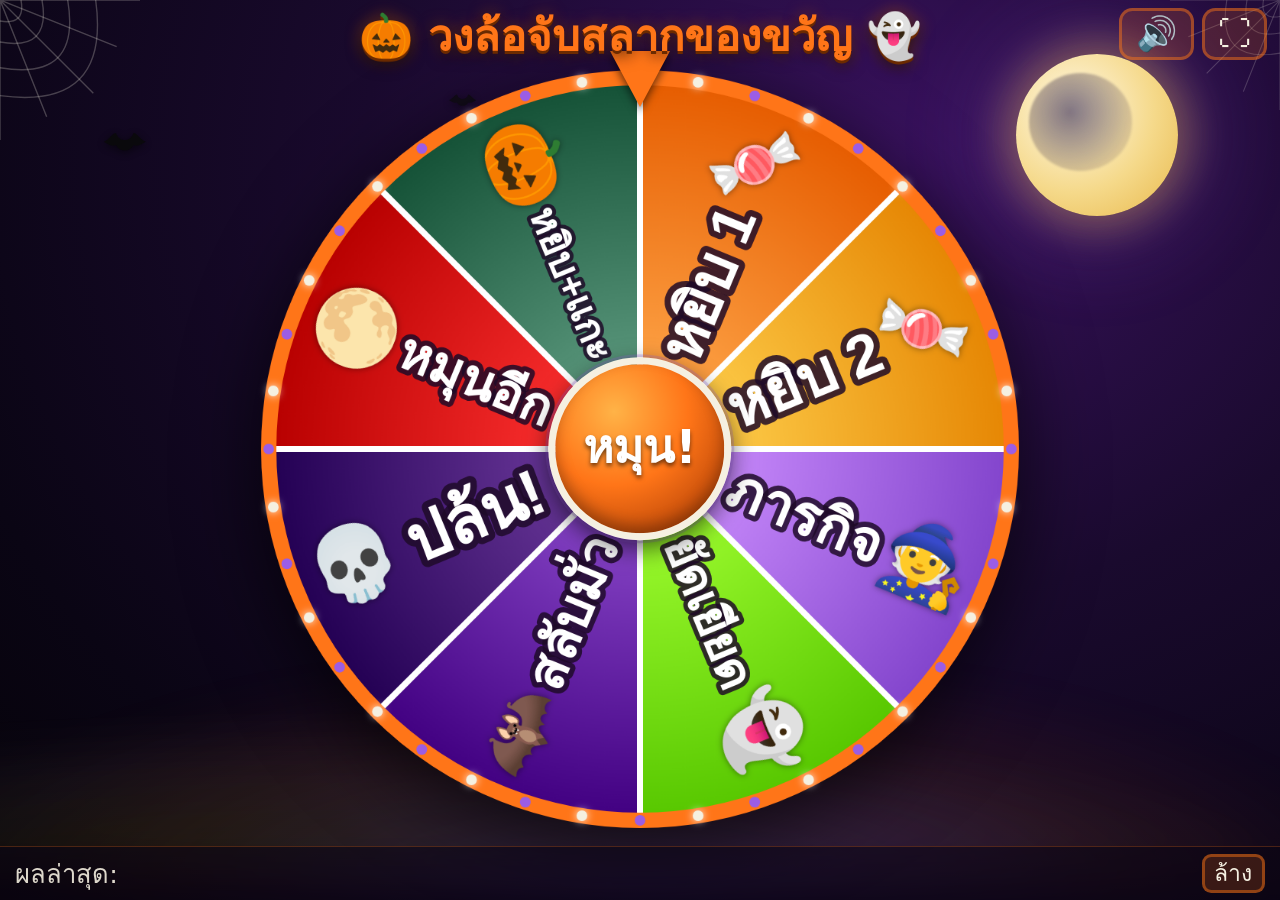
<file: index.html>
<!DOCTYPE html>
<html lang="th">
<head>
<meta charset="utf-8">
<meta name="viewport" content="width=device-width, initial-scale=1">
<title>🎃 วงล้อจับสลากของขวัญ</title>
<link rel="stylesheet" href="style.css">
</head>
<body>
<div class="spooky" aria-hidden="true">
  <div class="moon"></div>
  <svg class="bat b1" viewBox="0 0 64 32" width="56" height="28"><path fill="#0a0a0a" d="M2 18c6-2 10-10 14-10 2 6 6 8 10 8s8-2 10-8c4 0 8 8 14 10-4 2-8 6-14 4-2 4-6 6-10 6s-8-2-10-6c-6 2-10-2-14-4z"/></svg>
  <svg class="bat b2" viewBox="0 0 64 32" width="42" height="21"><path fill="#111" d="M2 18c6-2 10-10 14-10 2 6 6 8 10 8s8-2 10-8c4 0 8 8 14 10-4 2-8 6-14 4-2 4-6 6-10 6s-8-2-10-6c-6 2-10-2-14-4z"/></svg>
  <svg class="bat b3" viewBox="0 0 64 32" width="36" height="18"><path fill="#0d0d0d" d="M2 18c6-2 10-10 14-10 2 6 6 8 10 8s8-2 10-8c4 0 8 8 14 10-4 2-8 6-14 4-2 4-6 6-10 6s-8-2-10-6c-6 2-10-2-14-4z"/></svg>
  <svg class="cobweb tl" viewBox="0 0 120 120" width="140" height="140"><g stroke="rgba(245,240,225,.28)" stroke-width="1.2" fill="none"><path d="M0 0 L120 0 M0 0 L0 120 M0 0 L100 40 M0 0 L40 100 M0 0 L80 80"/><path d="M18 0 Q22 22 0 18 M36 0 Q44 44 0 36 M58 0 Q70 70 0 58 M82 0 Q95 95 0 82"/></g></svg>
  <svg class="cobweb tr" viewBox="0 0 120 120" width="110" height="110"><g stroke="rgba(245,240,225,.22)" stroke-width="1.2" fill="none"><path d="M120 0 L0 0 M120 0 L120 120 M120 0 L20 40 M120 0 L80 100 M120 0 L40 80"/><path d="M102 0 Q98 22 120 18 M84 0 Q76 44 120 36 M62 0 Q50 70 120 58"/></g></svg>
  <div class="fog f1"></div>
  <div class="fog f2"></div>
</div>
<header class="top">
  <h1>🎃 วงล้อจับสลากของขวัญ 👻</h1>
  <div class="tools">
    <button id="btnMute" class="tbtn" title="เปิด/ปิดเสียง">🔊</button>
    <button id="btnFull" class="tbtn" title="เต็มจอ">⛶</button>
  </div>
</header>

<main class="stage">
  <div class="wheel-wrap">
    <div class="pointer"></div>
    <canvas id="wheel" width="1000" height="1000"></canvas>
    <button id="btnSpin" class="hub">หมุน!</button>
  </div>
</main>

<footer class="history">
  <span class="hlabel">ผลล่าสุด:</span>
  <div id="hist" class="hchips"></div>
  <button id="btnClear" class="tbtn small" title="ล้างประวัติ">ล้าง</button>
</footer>

<div id="overlay" class="overlay hidden">
  <div id="card" class="card">
    <div class="card-inner" id="cardInner">
      <div class="cl">
        <div class="card-num" id="cNum">ช่อง 1</div>
        <div class="card-icon" id="cIcon">🎃</div>
        <div class="card-extra" id="cExtra"></div>
      </div>
      <div class="cr">
        <div class="card-title" id="cTitle">หยิบ 1 ชิ้น</div>
        <div class="card-note" id="cNote"></div>
        <div class="card-text" id="cText"></div>
      </div>
      <div class="card-remind">📌 มีเกิน 1 ชิ้นแกะได้ 1 · ชิ้นเดียวแกะไม่ได้ · แกล้ง/ปล้นได้แค่ของที่ยังห่อ</div>
      <div class="card-close" id="cClose">แตะจอ หรือกด Spacebar เพื่อหมุนต่อ</div>
    </div>
  </div>
</div>
<canvas id="fx"></canvas>
<script src="assets/sounds/hw-audio.js"></script>
<script src="app.js"></script>
</body>
</html>
</file>
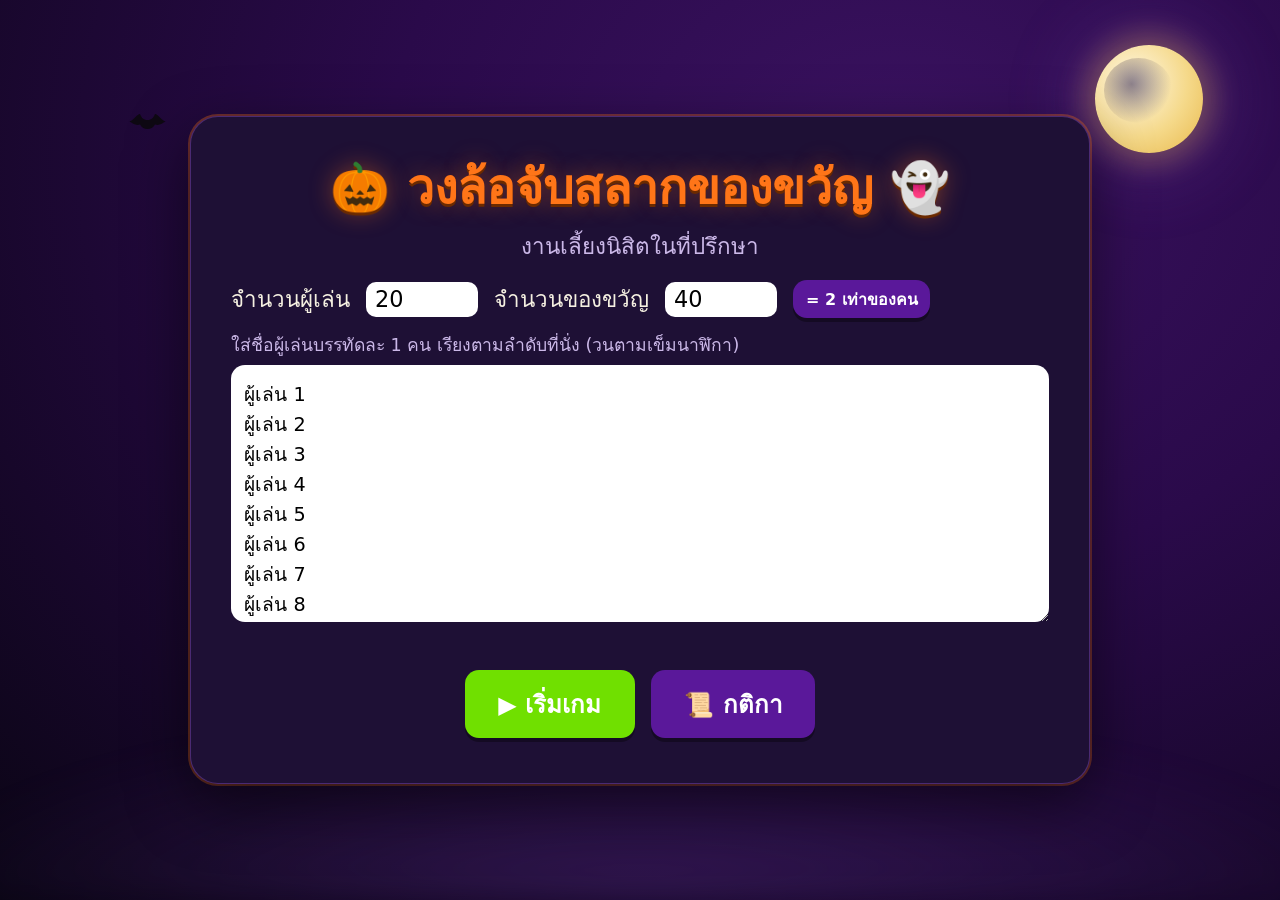
<file: full/index.html>
<!DOCTYPE html>
<html lang="th">
<head>
<meta charset="utf-8">
<meta name="viewport" content="width=device-width, initial-scale=1">
<title>🎃 วงล้อจับสลากของขวัญ (เวอร์ชันเต็ม)</title>
<link rel="stylesheet" href="style.css">
</head>
<body>
<div class="spooky" aria-hidden="true">
  <div class="moon"></div>
  <svg class="bat b1" viewBox="0 0 64 32" width="48" height="24"><path fill="#0a0a0a" d="M2 18c6-2 10-10 14-10 2 6 6 8 10 8s8-2 10-8c4 0 8 8 14 10-4 2-8 6-14 4-2 4-6 6-10 6s-8-2-10-6c-6 2-10-2-14-4z"/></svg>
  <svg class="bat b2" viewBox="0 0 64 32" width="36" height="18"><path fill="#111" d="M2 18c6-2 10-10 14-10 2 6 6 8 10 8s8-2 10-8c4 0 8 8 14 10-4 2-8 6-14 4-2 4-6 6-10 6s-8-2-10-6c-6 2-10-2-14-4z"/></svg>
  <div class="fog f1"></div>
</div>
<!-- หน้าตั้งค่า -->
<section id="setup" class="screen">
  <div class="setup-card">
    <h1>🎃 วงล้อจับสลากของขวัญ 👻</h1>
    <p class="sub">งานเลี้ยงนิสิตในที่ปรึกษา</p>
    <div class="row">
      <label>จำนวนผู้เล่น <input type="number" id="inPlayers" min="2" max="60" value="20"></label>
      <label>จำนวนของขวัญ <input type="number" id="inGifts" min="4" max="200" value="40"></label>
      <button id="btnAutoGifts" class="btn small">= 2 เท่าของคน</button>
    </div>
    <p class="hint">ใส่ชื่อผู้เล่นบรรทัดละ 1 คน เรียงตามลำดับที่นั่ง (วนตามเข็มนาฬิกา)</p>
    <textarea id="inNames" rows="10"></textarea>
    <p id="setupWarn" class="warn"></p>
    <div class="row center">
      <button id="btnStart" class="btn big green">▶ เริ่มเกม</button>
      <button id="btnResume" class="btn big blue hidden">⏯ เล่นเกมเดิมต่อ</button>
      <button id="btnRules" class="btn big">📜 กติกา</button>
    </div>
  </div>
</section>

<!-- หน้าเกม -->
<section id="game" class="screen hidden">
  <header class="topbar">
    <div class="stat">ตาที่ <b id="sTurn">1</b></div>
    <div class="stat">🎁 กองเหลือ <b id="sPile">40</b></div>
    <div class="stat">👥 ยังเล่นอยู่ <b id="sActive">20</b></div>
    <div class="spacer"></div>
    <button id="btnUndo" class="btn small">↶ ย้อนกลับ</button>
    <button id="btnMute" class="btn small">🔊 เสียง</button>
    <button id="btnRules2" class="btn small">📜 กติกา</button>
    <button id="btnSetup" class="btn small">⚙️ ตั้งค่า</button>
    <button id="btnReset" class="btn small red">🗑 เริ่มใหม่</button>
  </header>
  <main class="layout">
    <div class="left">
      <div class="wheel-wrap">
        <div class="pointer">▼</div>
        <canvas id="wheel" width="800" height="800"></canvas>
        <button id="btnSpin" class="spin-hub">หมุน!</button>
      </div>
      <div id="panel" class="panel"></div>
    </div>
    <div class="right">
      <div id="board" class="board"></div>
      <div class="log-wrap"><h3>📝 บันทึกเกม</h3><ol id="log" class="log"></ol></div>
    </div>
  </main>
</section>

<!-- กติกา -->
<div id="rulesModal" class="modal hidden">
  <div class="modal-card rules">
    <h2>📜 กติกา</h2>
    <p><b>ทุกช่อง:</b> ทำตามช่องเสร็จแล้ว ถ้าในมือมีเกิน 1 ชิ้น แกะได้ 1 ชิ้นในตาเดียวกัน</p>
    <ol>
      <li><b>หยิบ 1 ชิ้น</b> — หยิบจากกอง 1 ชิ้น</li>
      <li><b>หยิบ 2 ชิ้น</b> — หยิบจากกอง 2 ชิ้นเก็บเอง</li>
      <li><b>ภารกิจ</b> — คนฝั่งตรงข้ามมีเวลาคิด 10 วินาที สั่งภารกิจ: ทำได้ → หยิบ 1 / ไม่ทำ → ข้ามไปคนถัดไป / คนสั่งคิดไม่ทันหรือวงไม่โอเค → คนหมุนหยิบ 1 เลย</li>
      <li><b>ยัดเยียด</b> — หยิบจากกอง 2 ชิ้น เก็บ 1 อีกชิ้นยัดให้ใครก็ได้ในวง</li>
      <li><b>สลับมั่ว</b> — สั่งเพื่อน 2 คนสลับของที่ยังห่อกัน 1 ชิ้น แล้วตัวเองหยิบจากกอง 1 ชิ้น</li>
      <li><b>โรบินฮู้ดจอมแสบ</b> — ปล้นของที่ยังห่อจากใครก็ได้ 1 ชิ้น</li>
      <li><b>หมุนอีกรอบ</b> — ครั้งเดียวต่อตา ถ้าได้ 7 ซ้ำนับเป็นช่อง 1</li>
      <li><b>หยิบ+แกะ</b> — หยิบจากกอง 1 ชิ้น แล้วต้องแกะ 1 ชิ้นแน่นอน (ถ้าในมือมีเกิน 1 ชิ้น)</li>
    </ol>
    <ul>
      <li>ในมือ = แกะแล้ว + ยังห่อ · มีชิ้นเดียวแกะไม่ได้</li>
      <li>ชิ้นที่แกะแล้วเป็นของคนนั้น ห้ามแลก/ปล้น · แกล้งได้เฉพาะของที่ยังห่อ</li>
      <li>ใครแกะครบ 2 ชิ้น ออกจากเกมทันที ของห่อที่เหลือแจกให้คนที่มีน้อยที่สุดก่อน · ห้ามแกล้งคนที่ออกแล้ว</li>
      <li>กองหมดแล้วเล่นต่อ: ช่องที่ให้หยิบจากกอง เปลี่ยนเป็นขอของห่อจากคนที่มีของห่อเยอะที่สุด 1 ชิ้น (เฉพาะตอนที่ในมือเรามีไม่ถึง 2 ชิ้น)</li>
      <li>จบเมื่อทุกคนแกะครบ 2 ชิ้น</li>
    </ul>
    <div class="row center"><button class="btn big" data-close>ปิด</button></div>
  </div>
</div>

<!-- จบเกม -->
<div id="endModal" class="modal hidden">
  <div class="modal-card end">
    <h2>🏆 จบเกม! 🎉</h2>
    <p id="endSummary"></p>
    <div id="endList" class="end-list"></div>
    <div class="row center">
      <button class="btn big" data-close>ดูกระดาน</button>
      <button id="btnNewGame" class="btn big green">🎲 เกมใหม่</button>
    </div>
  </div>
</div>

<div id="toast" class="toast hidden"></div>
<canvas id="confetti"></canvas>

<script src="game.js"></script>
<script src="../assets/sounds/hw-audio.js"></script>
<script src="app.js"></script>
</body>
</html>
</file>
<file: style.css>
/* --u = 1% ของความกว้างจอแบบ 16:9 (ถ้าจอแคบ/เตี้ยกว่าจะย่อให้พอดี) · Halloween theme */
:root{--u:min(1vw,1.778vh);--c:#ff7518;--bone:#f5f0e1;--pumpkin:#ff7518;--purple:#9b5de5;--slime:#70e000;
  font-family:"Sukhumvit Set","Thonburi","Leelawadee UI","Noto Sans Thai","Tahoma",system-ui,sans-serif}
*{box-sizing:border-box}
html,body{margin:0;height:100%;overflow:hidden;color:#fff;
  background:radial-gradient(ellipse at 70% 18%,#3a1260 0%,#1a0a2e 42%,#0a0514 78%,#050208 100%)}

/* ---------- Spooky night backdrop (moon, bats, fog, cobweb) ---------- */
.spooky{position:fixed;inset:0;pointer-events:none;z-index:0;overflow:hidden}
.moon{position:absolute;top:6%;right:8%;width:min(14vw,18vh);aspect-ratio:1;border-radius:50%;
  background:radial-gradient(circle at 35% 35%,#fff8e7,#f5d98a 55%,#e8b84a 100%);
  box-shadow:0 0 40px 12px rgba(255,200,80,.35),0 0 90px 30px rgba(155,93,229,.2);
  animation:moonGlow 5s ease-in-out infinite alternate}
.moon::after{content:"";position:absolute;inset:12% 28% 28% 8%;border-radius:50%;
  background:radial-gradient(circle at 40% 40%,rgba(26,10,46,.55),rgba(26,10,46,.15) 70%,transparent);
  filter:blur(1px)}
@keyframes moonGlow{to{box-shadow:0 0 55px 18px rgba(255,200,80,.5),0 0 110px 40px rgba(155,93,229,.28)}}
.bat{position:absolute;opacity:.85;filter:drop-shadow(0 2px 4px rgba(0,0,0,.6))}
.bat.b1{top:14%;left:8%;animation:batFly 18s linear infinite}
.bat.b2{top:22%;left:55%;animation:batFly 14s linear infinite reverse;animation-delay:-4s}
.bat.b3{top:10%;left:35%;animation:batFly 22s linear infinite;animation-delay:-9s;opacity:.7}
@keyframes batFly{
  0%{transform:translate(0,0) scaleX(1)}
  25%{transform:translate(18vw,-3vh) scaleX(1)}
  26%{transform:translate(18vw,-3vh) scaleX(-1)}
  55%{transform:translate(-8vw,4vh) scaleX(-1)}
  56%{transform:translate(-8vw,4vh) scaleX(1)}
  100%{transform:translate(0,0) scaleX(1)}
}
.cobweb{position:absolute;opacity:.9}
.cobweb.tl{top:0;left:0}
.cobweb.tr{top:0;right:0}
.fog{position:absolute;left:-10%;right:-10%;height:28%;bottom:0;
  background:radial-gradient(ellipse at 50% 100%,rgba(155,93,229,.22),rgba(255,117,24,.08) 45%,transparent 70%);
  filter:blur(18px);animation:fogDrift 12s ease-in-out infinite alternate}
.fog.f2{height:18%;bottom:4%;opacity:.7;animation-duration:16s;animation-direction:alternate-reverse;
  background:radial-gradient(ellipse at 30% 100%,rgba(112,224,0,.1),rgba(245,240,225,.06) 40%,transparent 65%)}
@keyframes fogDrift{to{transform:translateX(4%) scaleX(1.05)}}

.hidden{display:none!important}
.top{position:fixed;top:0;left:0;right:0;display:flex;align-items:center;justify-content:center;padding:calc(var(--u)*.5) 1rem;z-index:5}
.top h1{margin:0;font-size:calc(var(--u)*3.4);line-height:1.4;color:var(--pumpkin);
  text-shadow:0 .08em 0 #6b2a00,0 .12em .35em rgba(0,0,0,.75),0 0 .4em rgba(255,117,24,.45)}
.tools{position:absolute;right:calc(var(--u)*1);top:calc(var(--u)*.6);display:flex;gap:calc(var(--u)*.6)}
.tbtn{font:inherit;font-size:calc(var(--u)*2.6);line-height:1.2;background:rgba(255,117,24,.18);color:var(--bone);
  border:3px solid rgba(255,117,24,.45);border-radius:.4em;padding:.1em .4em;cursor:pointer}
.tbtn:hover{background:rgba(155,93,229,.35);border-color:rgba(155,93,229,.55)}
.tbtn.small{font-size:calc(var(--u)*1.8)}
.stage{position:relative;z-index:1;height:100vh;display:flex;align-items:center;justify-content:center;padding-top:calc(var(--u)*5);padding-bottom:calc(var(--u)*5.2)}
.wheel-wrap{position:relative;height:min(calc(100vh - var(--u)*10.6),94vw);aspect-ratio:1}
#wheel{width:100%;height:100%;filter:drop-shadow(0 18px 40px rgba(0,0,0,.7))}
.pointer{position:absolute;left:50%;top:-2%;transform:translateX(-50%);width:0;height:0;z-index:3;
  border-left:calc(var(--u)*2.4) solid transparent;border-right:calc(var(--u)*2.4) solid transparent;border-top:calc(var(--u)*4.4) solid var(--pumpkin);
  filter:drop-shadow(0 4px 4px rgba(0,0,0,.6))}
.pointer.bump{animation:bump .12s}
@keyframes bump{50%{transform:translateX(-50%) rotate(-14deg)}}
/* Pumpkin hub */
.hub{position:absolute;left:50%;top:50%;transform:translate(-50%,-50%);width:24%;aspect-ratio:1;border-radius:50%;
  border:calc(var(--u)*.6) solid #f5f0e1;background:radial-gradient(circle at 35% 28%,#ffb347,#ff7518 45%,#c44d0a 78%,#6b2a00);
  color:#fff;font:inherit;font-weight:900;font-size:calc(var(--u)*3.6);line-height:1.3;cursor:pointer;text-shadow:0 3px 4px rgba(0,0,0,.55);
  box-shadow:0 8px 24px rgba(0,0,0,.6),inset 0 -8px 14px rgba(0,0,0,.28),0 0 0 3px rgba(155,93,229,.25)}
.hub:not(:disabled){animation:pulse 1.4s infinite}
.hub:disabled{filter:grayscale(.55) brightness(.75);cursor:default}
@keyframes pulse{50%{box-shadow:0 0 0 calc(var(--u)*1.4) rgba(255,117,24,.4),0 8px 24px rgba(0,0,0,.6),inset 0 -8px 14px rgba(0,0,0,.28)}}
.history{position:fixed;bottom:0;left:0;right:0;display:flex;align-items:center;gap:calc(var(--u)*.8);padding:calc(var(--u)*.5) calc(var(--u)*1.2);
  background:rgba(10,5,20,.55);border-top:1px solid rgba(255,117,24,.25);z-index:5}
.hlabel{font-size:calc(var(--u)*2);color:var(--bone);white-space:nowrap;opacity:.9}
.hchips{display:flex;gap:calc(var(--u)*.6);flex:1;overflow:hidden}
.chip{font-family:inherit;color:#fff;border:0;cursor:pointer;font-size:calc(var(--u)*2);line-height:1.45;font-weight:800;padding:0 .6em;border-radius:999px;white-space:nowrap;box-shadow:0 3px 0 rgba(0,0,0,.35);text-shadow:0 2px 3px rgba(0,0,0,.55);animation:chipIn .4s}
.chip:first-child{outline:4px solid var(--bone)}
@keyframes chipIn{from{transform:scale(0)}}

/* ---------- การ์ด: เต็มจอ ~90% ---------- */
.overlay{position:fixed;inset:0;z-index:20;display:flex;align-items:center;justify-content:center;
  background:radial-gradient(circle,rgba(10,5,20,.45),rgba(5,2,8,.88));animation:fade .3s}
@keyframes fade{from{opacity:0}}
.card{perspective:1800px;width:90vw;height:88vh}
.card-inner{--s:1;position:relative;width:100%;height:100%;overflow:hidden;border-radius:calc(var(--u)*2.4);
  padding:calc(var(--u)*1.6) calc(var(--u)*2.4) calc(var(--u)*1.2);
  display:grid;grid-template-columns:27% 1fr;grid-template-rows:1fr auto auto;column-gap:calc(var(--u)*2);
  background:var(--c);
  background:linear-gradient(160deg,color-mix(in srgb,var(--c) 85%,#fff) 0%,var(--c) 45%,color-mix(in srgb,var(--c) 55%,#000) 100%);
  border:calc(var(--u)*.6) solid var(--bone);
  box-shadow:0 0 0 6px color-mix(in srgb,var(--c) 60%,#000),0 0 70px 10px var(--c),0 30px 80px rgba(0,0,0,.65);
  animation:flipIn .85s cubic-bezier(.2,1.4,.4,1) both,glow 2s 1s ease-in-out infinite}
.card-inner::before{content:"";position:absolute;inset:-50%;background:conic-gradient(from 0deg,transparent 0 20deg,rgba(255,255,255,.14) 30deg,transparent 40deg 80deg,rgba(255,255,255,.14) 90deg,transparent 100deg);animation:rays 14s linear infinite;pointer-events:none}
.card-inner>*{position:relative;min-width:0;min-height:0}
@keyframes flipIn{0%{transform:rotateY(-100deg) scale(.2);opacity:0}60%{opacity:1}100%{transform:rotateY(0) scale(1)}}
@keyframes glow{50%{box-shadow:0 0 0 6px color-mix(in srgb,var(--c) 60%,#000),0 0 130px 30px var(--c),0 30px 80px rgba(0,0,0,.65)}}
@keyframes rays{to{transform:rotate(360deg)}}
.cl{display:flex;flex-direction:column;align-items:center;justify-content:center;gap:calc(var(--u)*.8*var(--s));overflow:hidden}
.cr{display:flex;flex-direction:column;justify-content:center;overflow:hidden}
.card-num{background:rgba(0,0,0,.38);border-radius:999px;padding:0 .7em;font-size:calc(var(--u)*3*var(--s));line-height:1.45;font-weight:800;color:var(--bone)}
.card-icon{font-size:calc(var(--u)*13*var(--s));line-height:1.15;animation:pop 1s .5s both,bob 2.4s 1.5s ease-in-out infinite;filter:drop-shadow(0 8px 10px rgba(0,0,0,.4));white-space:nowrap}
@keyframes pop{0%{transform:scale(0) rotate(-30deg)}70%{transform:scale(1.25) rotate(8deg)}100%{transform:scale(1)}}
@keyframes bob{50%{transform:translateY(-.08em) rotate(-4deg)}}
.card-title{font-size:calc(var(--u)*8.5*var(--s));font-weight:900;line-height:1.45;padding-top:.05em;
  color:#fff;text-shadow:0 .04em 0 rgba(0,0,0,.5),0 .06em .18em rgba(0,0,0,.55)}
.card-note{align-self:flex-start;font-size:calc(var(--u)*3*var(--s));line-height:1.45;font-weight:800;background:var(--bone);color:#6b2a00;border-radius:.4em;padding:0 .5em;margin:.2em 0}
.card-note:empty{display:none}
.card-text{font-size:calc(var(--u)*4.6*var(--s));font-weight:800;line-height:1.5;margin-top:calc(var(--u)*.6);text-shadow:0 .05em .12em rgba(0,0,0,.5)}
.card-text b{color:#fff3c4}
.card-text small{font-size:.72em}
.card-text ul{margin:.1em 0 0;padding-left:1.1em}
.card-text li{line-height:1.45}
.card-extra:empty{display:none}
.card-extra{display:flex;flex-direction:column;align-items:center;gap:calc(var(--u)*.6*var(--s))}
.bigbtn{font:inherit;font-weight:900;font-size:calc(var(--u)*3.4*var(--s));line-height:1.4;border:0;border-radius:.45em;padding:.1em .7em;cursor:pointer;color:#3a1400;background:var(--bone);box-shadow:0 6px 0 rgba(0,0,0,.4);white-space:nowrap}
.bigbtn:active{transform:translateY(4px);box-shadow:0 2px 0 rgba(0,0,0,.4)}
.timer{font-size:calc(var(--u)*11*var(--s));font-weight:900;line-height:1.1;text-shadow:0 .05em 0 rgba(0,0,0,.4);white-space:nowrap}
.timer.low{color:#fff200;animation:shake .25s infinite}
@keyframes shake{25%{transform:translateX(-6px) rotate(-3deg)}75%{transform:translateX(6px) rotate(3deg)}}
.card-remind{grid-column:1/-1;background:rgba(0,0,0,.38);border-radius:.5em;padding:.1em .6em;font-size:calc(var(--u)*2.5*var(--s));line-height:1.5;font-weight:700;text-align:center;margin-top:calc(var(--u)*.8);color:var(--bone)}
.card-close{grid-column:1/-1;text-align:center;margin-top:calc(var(--u)*.4);font-size:calc(var(--u)*2.2);line-height:1.4;font-weight:700;opacity:.95;color:var(--bone)}
.card-close.nudge{animation:shake .3s 2}
.bigbtn:disabled{opacity:.5;cursor:default}
#fx{position:fixed;inset:0;width:100vw;height:100vh;pointer-events:none;z-index:30}
.card-icon.two{font-size:calc(var(--u)*8.5*var(--s))}
.cl.has-extra .card-icon{font-size:calc(var(--u)*9.5*var(--s));margin-bottom:calc(var(--u)*1.2*var(--s))}
.cl.has-extra .card-icon.two{font-size:calc(var(--u)*7*var(--s))}
.cl.has-extra{gap:calc(var(--u)*1.2*var(--s))}
.bigbtn,.hub,.chip,.tbtn{touch-action:manipulation;-webkit-user-select:none;user-select:none}
.card-inner{animation-duration:.6s,2s}
</file>
<file: full/style.css>
:root{
  --bg1:#0a0514; --bg2:#2a0a4a; --card:#1e1035; --text:#f5f0e1; --muted:#cbb8e8;
  --gold:#ff7518; --green:#70e000; --blue:#9b5de5; --red:#d00000; --pink:#ff9f1c;
  --bone:#f5f0e1; --pumpkin:#ff7518; --purple:#9b5de5;
  font-family:"Sukhumvit Set","Thonburi","Leelawadee UI","Noto Sans Thai","Tahoma",system-ui,sans-serif;
}
*{box-sizing:border-box}
html,body{margin:0;height:100%;color:var(--text);background:radial-gradient(ellipse at 70% 18%,#3a1260 0%,var(--bg2) 40%,var(--bg1) 100%);overflow:hidden}
.hidden{display:none!important}
.screen{height:100vh;width:100vw}
.btn{font:inherit;font-weight:700;border:0;border-radius:14px;padding:.55em 1.1em;cursor:pointer;color:#fff;background:#5a189a;box-shadow:0 4px 0 rgba(0,0,0,.35);transition:transform .08s,filter .15s}
.btn:hover{filter:brightness(1.15)} .btn:active{transform:translateY(3px);box-shadow:0 1px 0 rgba(0,0,0,.35)}
.btn:disabled{opacity:.4;cursor:not-allowed;filter:none}
.btn.small{font-size:1rem;padding:.4em .8em}
.btn.big{font-size:1.5rem;padding:.6em 1.4em}
.btn.green{background:var(--green)} .btn.blue{background:var(--blue)} .btn.red{background:var(--red)}
.btn.gold{background:var(--gold);color:#2a1000} .btn.pink{background:var(--pink)} .btn.grey{background:#3d3558}
.row{display:flex;gap:1rem;align-items:center;flex-wrap:wrap;margin:.8rem 0} .row.center{justify-content:center}

/* setup */
#setup{display:flex;align-items:center;justify-content:center;overflow:auto}
.setup-card{position:relative;z-index:1;background:var(--card);padding:2rem 2.5rem;border-radius:28px;width:min(900px,94vw);box-shadow:0 20px 60px rgba(0,0,0,.55),0 0 0 2px rgba(255,117,24,.35);border:1px solid rgba(155,93,229,.35)}
.setup-card h1{margin:0;font-size:3rem;text-align:center;color:var(--gold);text-shadow:0 .06em 0 #6b2a00,0 0 .5em rgba(255,117,24,.4)}
.sub{text-align:center;color:var(--muted);font-size:1.4rem;margin:.2rem 0 1rem}
.setup-card label{font-size:1.4rem}
.setup-card input{font:inherit;font-size:1.4rem;width:5em;padding:.2em .4em;border-radius:10px;border:0;margin-left:.4em}
textarea{width:100%;font:inherit;font-size:1.2rem;border-radius:14px;border:0;padding:.7em;columns:2}
.hint{color:var(--muted);font-size:1.1rem;margin:.4rem 0}
.warn{color:#ffb3b3;font-size:1.2rem;min-height:1.4em;margin:.3rem 0}

/* game */
#game{display:flex;flex-direction:column}
.topbar{display:flex;align-items:center;gap:1rem;padding:.5rem 1rem;background:rgba(0,0,0,.3)}
.stat{font-size:1.5rem} .stat b{color:var(--gold);font-size:1.8rem}
.spacer{flex:1}
.layout{flex:1;display:grid;grid-template-columns:minmax(380px,40%) 1fr;grid-template-rows:minmax(0,1fr);gap:1rem;padding:1rem;min-height:0}
.left{display:flex;flex-direction:column;align-items:center;min-height:0}
.wheel-wrap{position:relative;width:min(38vw,50vh);aspect-ratio:1;flex:none}
#wheel{width:100%;height:100%;filter:drop-shadow(0 10px 25px rgba(0,0,0,.5))}
.pointer{position:absolute;top:-2.2vh;left:50%;transform:translateX(-50%);font-size:min(5vw,7vh);color:var(--gold);z-index:2;text-shadow:0 3px 6px #000;line-height:1}
.spin-hub{position:absolute;left:50%;top:50%;transform:translate(-50%,-50%);width:22%;aspect-ratio:1;border-radius:50%;border:6px solid var(--bone);background:radial-gradient(circle at 35% 28%,#ffb347,#ff7518 50%,#c44d0a);color:#fff;font:inherit;font-weight:800;font-size:min(2.2vw,3.2vh);cursor:pointer;box-shadow:0 6px 18px rgba(0,0,0,.55),0 0 0 3px rgba(155,93,229,.25)}
.spin-hub:disabled{background:#777;cursor:not-allowed}
.spin-hub:not(:disabled){animation:pulse 1.2s infinite}
@keyframes pulse{50%{box-shadow:0 0 0 14px rgba(255,117,24,.4),0 6px 18px rgba(0,0,0,.55)}}
.panel{margin-top:1rem;width:100%;background:var(--card);border-radius:22px;padding:1rem 1.2rem;text-align:center;flex:1;overflow:auto;min-height:0}
.panel h2{margin:.1rem 0 .4rem;font-size:2rem}
.panel .who{color:var(--gold)}
.panel p{font-size:1.35rem;margin:.4rem 0}
.panel .seg-badge{display:inline-block;padding:.2em .8em;border-radius:999px;font-weight:800;font-size:1.5rem;margin-bottom:.3rem}
.targets{display:flex;flex-wrap:wrap;gap:.5rem;justify-content:center;margin:.6rem 0}
.targets .btn{font-size:1.2rem}
.targets .btn.sel{background:var(--gold);color:#2a1000}
.timer{font-size:5rem;font-weight:900;color:var(--gold);line-height:1}
.timer.low{color:var(--red);animation:shake .3s infinite}
@keyframes shake{25%{transform:translateX(-4px)}75%{transform:translateX(4px)}}

.right{display:flex;flex-direction:column;gap:1rem;min-height:0}
.board{display:grid;grid-template-columns:repeat(auto-fill,minmax(200px,1fr));gap:.7rem;overflow:auto;align-content:start;flex:1;min-height:0;padding:4px}
.pcard{background:var(--card);border-radius:16px;padding:.7rem .9rem;border:3px solid transparent;position:relative;transition:all .25s}
.pcard .seat{position:absolute;top:.3rem;right:.5rem;color:var(--muted);font-size:.9rem}
.pcard .name{font-size:1.55rem;font-weight:800;white-space:nowrap;overflow:hidden;text-overflow:ellipsis;padding-right:1.6rem}
.pcard .items{font-size:1.3rem;margin-top:.2rem;display:flex;gap:.7rem}
.pcard .items b{font-size:1.6rem}
.pcard.turn{border-color:var(--gold);background:#4a2208;transform:scale(1.05);box-shadow:0 0 25px rgba(255,117,24,.65);z-index:1}
.pcard.out{opacity:.35;filter:grayscale(1)}
.pcard.target{border-color:var(--pink);cursor:pointer;animation:glow 1s infinite}
.pcard.target.sel{border-color:var(--gold);background:#5a2800}
.pcard.orderer{border-color:var(--blue)}
@keyframes glow{50%{box-shadow:0 0 18px var(--pink)}}
.log-wrap{background:rgba(0,0,0,.3);border-radius:18px;padding:.4rem 1rem;height:28vh;display:flex;flex-direction:column}
.log-wrap h3{margin:.2rem 0;font-size:1.2rem}
.log{margin:0;padding-left:0;list-style:none;overflow:auto;font-size:1.1rem;flex:1}
.log li{padding:.1rem 0;border-bottom:1px solid rgba(255,255,255,.06)}
.log li.turnline{color:var(--gold);font-weight:700;margin-top:.3rem}

.modal{position:fixed;inset:0;background:rgba(0,0,0,.6);display:flex;align-items:center;justify-content:center;z-index:50}
.modal-card{background:var(--card);border-radius:24px;padding:1.5rem 2rem;width:min(1000px,94vw);max-height:92vh;overflow:auto;font-size:1.3rem}
.modal-card h2{text-align:center;font-size:2.4rem;margin:.2rem 0;color:var(--gold)}
.end-list{display:grid;grid-template-columns:repeat(auto-fill,minmax(200px,1fr));gap:.5rem;margin:1rem 0}
.end-list div{background:rgba(255,255,255,.08);border-radius:12px;padding:.4rem .7rem}
.toast{position:fixed;left:50%;top:12%;transform:translateX(-50%);background:var(--gold);color:#2a1000;font-size:2rem;font-weight:800;padding:.6rem 1.6rem;border-radius:20px;z-index:60;box-shadow:0 10px 30px rgba(0,0,0,.55);text-align:center;max-width:90vw}
#confetti{position:fixed;inset:0;pointer-events:none;z-index:70;width:100vw;height:100vh}
#endModal:not(.hidden) ~ .toast{display:none!important}
@media (max-height:820px){
  .panel{padding:.6rem .8rem}.panel h2{font-size:1.45rem;margin:0 0 .2rem}.panel p{font-size:1.1rem;margin:.2rem 0}
  .panel .seg-badge{font-size:1.15rem}.timer{font-size:3.2rem}.btn.big{font-size:1.2rem;padding:.45em 1em}
  .targets{gap:.35rem;margin:.35rem 0}.targets .btn{font-size:1rem}.wheel-wrap{width:min(34vw,46vh)}
}

/* ---------- Spooky night (shared with main) ---------- */
.spooky{position:fixed;inset:0;pointer-events:none;z-index:0;overflow:hidden}
.moon{position:absolute;top:5%;right:6%;width:min(10vw,12vh);aspect-ratio:1;border-radius:50%;
  background:radial-gradient(circle at 35% 35%,#fff8e7,#f5d98a 55%,#e8b84a 100%);
  box-shadow:0 0 30px 10px rgba(255,200,80,.3),0 0 70px 24px rgba(155,93,229,.18)}
.moon::after{content:"";position:absolute;inset:12% 28% 28% 8%;border-radius:50%;
  background:radial-gradient(circle at 40% 40%,rgba(26,10,46,.5),transparent 70%)}
.bat{position:absolute;opacity:.8}
.bat.b1{top:12%;left:10%;animation:batFly 20s linear infinite}
.bat.b2{top:18%;left:60%;animation:batFly 15s linear infinite reverse;animation-delay:-5s}
@keyframes batFly{
  0%{transform:translate(0,0) scaleX(1)}
  25%{transform:translate(14vw,-2vh) scaleX(1)}
  26%{transform:translate(14vw,-2vh) scaleX(-1)}
  60%{transform:translate(-6vw,3vh) scaleX(-1)}
  61%{transform:translate(-6vw,3vh) scaleX(1)}
  100%{transform:translate(0,0) scaleX(1)}
}
.fog{position:absolute;left:-10%;right:-10%;height:22%;bottom:0;
  background:radial-gradient(ellipse at 50% 100%,rgba(155,93,229,.18),transparent 70%);
  filter:blur(16px);animation:fogDrift 14s ease-in-out infinite alternate}
@keyframes fogDrift{to{transform:translateX(3%)}}
.screen{position:relative;z-index:1}
.topbar{border-bottom:1px solid rgba(255,117,24,.2)}
</file>
